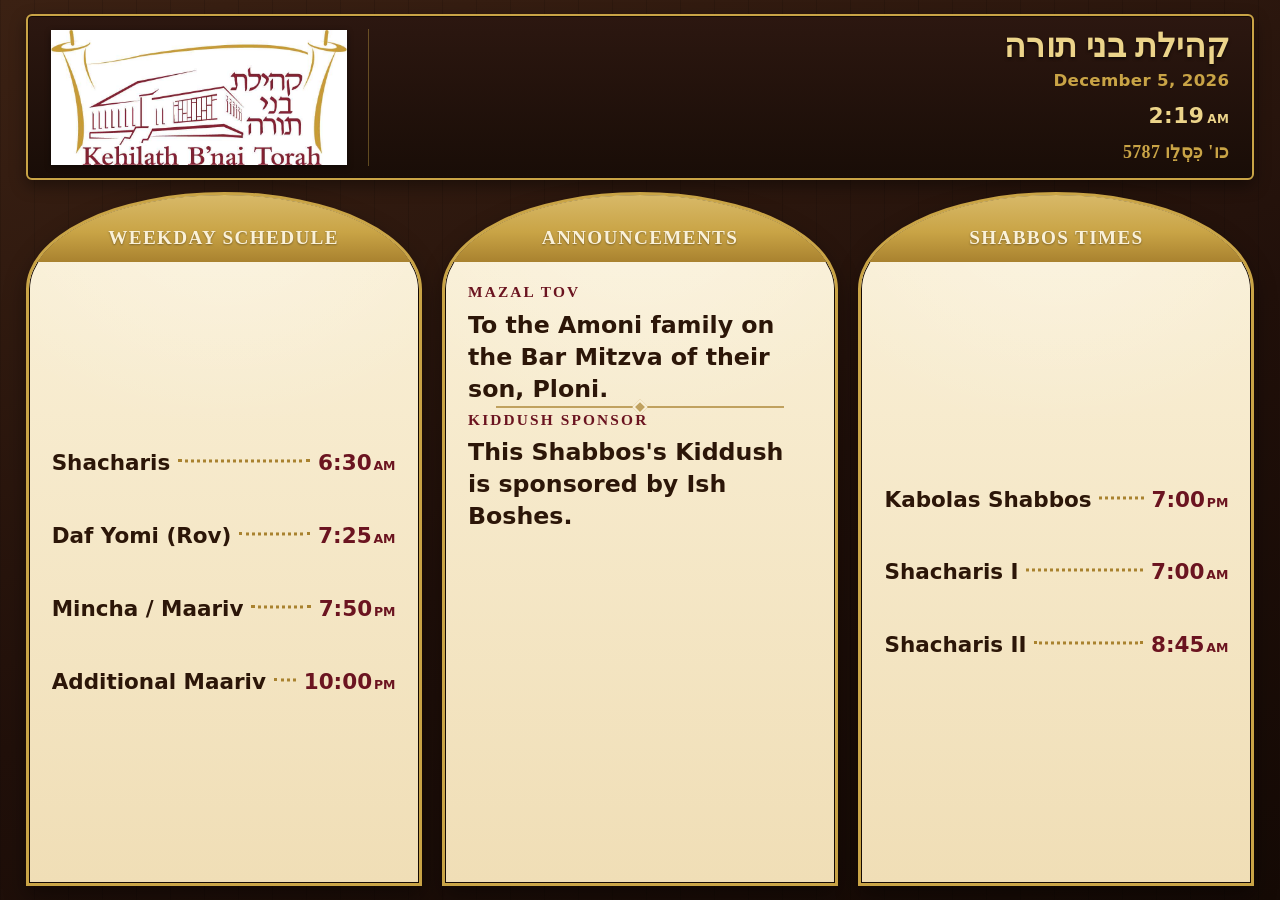
<file: index.html>
<!doctype html>
<html lang="en-US">
	<head>
		<meta charset="UTF-8">
		<meta name="viewport" content="width=1920, height=1080">
		<title>Shul Board</title>
		<link rel="stylesheet" type="text/css" href="style.css">
		<link rel="stylesheet" href="https://cdn.jsdelivr.net/npm/bootstrap@5.3.8/dist/css/bootstrap.min.css">
		<script src="https://cdn.jsdelivr.net/npm/bootstrap@5.3.8/dist/js/bootstrap.min.js"></script>
		<script src="hebcal.min.js"></script>
		<script>
			const hebLookup = ['א','ב','ג','ד','ה','ו','ז','ח','ט','י','יא','יב','יג','יד','טו','טז','יז', 'יח','יט','כ', 'כא','כב','כג','כד','כה','כו','כז','כח','כט','ל'];
			function checkTime(i) {
				if (i < 10) {i = "0" + i};  // add zero in front of numbers < 10
				return i;
			}

			function startTime() {
				const today = new Date();
				let h = today.getHours();
				let m = today.getMinutes();

				let d = today.getDate();
				let M = today.toLocaleString('default', { month: 'long' });
				let Y = today.getFullYear();

				const ampm = h >= 12 ? "PM" : "AM";
				
				h = h % 12;
				if (h === 0) {
					h = 12;
				}

				let hebdate = new hebcal.HDate(today)
				let hebday = hebLookup[hebdate.getDate()];
				let hebmonth = hebcal.Locale.gettext(hebdate.getMonthName(), "he");
				let hebyear = hebdate.getFullYear();
				console.debug(hebdate.render("he"))
				m = checkTime(m);
				document.getElementById('time').innerHTML =  h + ":" + m + '<span class="ampm">' + ampm + '</span>';
				document.getElementById('en-date').innerHTML = M + " " + d + ", " + Y;
				document.getElementById('he-date').innerHTML = hebday + "'" + " " + hebmonth + " " + hebyear;
				setTimeout(startTime, 1000);
			}
			function init(){
				startTime();
		}
		</script>
	</head>
	<body onload="init()">
		<div class="board">

			<header class="north">
				<img
					src="logo.jpg"
					alt="Logo"
					class="logo"
					onerror="this.onerror=null;this.src='logo-placeholder.svg';">
				<div class="header-info">
					<span id="shul" class="shul-name">קהילת בני תורה</span>
					<div id="en-date" class="en-date"></div>
					<div id="time" class="time"></div>
					<div id="he-date" class="he-date">כ׳ סיון הת״שפו</div>
				</div>
			</header>

			<main class="columns">

				<section class="column west">
					<div class="column-header">Weekday Schedule</div>					
					<div class="column-content schedule-list">
						<div class="schedule-row">
							<span class="label">Shacharis</span>
							<span class="leader"></span>
							<span class="value">6:30<small>AM</small></span>
						</div>
						<div class="schedule-row">
							<span class="label">Daf Yomi (Rov)</span>
							<span class="leader"></span>
							<span class="value">7:25<small>AM</small></span>
						</div>
						<div class="schedule-row">
							<span class="label">Mincha / Maariv</span>
							<span class="leader"></span>
							<span class="value">7:50<small>PM</small></span>
						</div>
						<div class="schedule-row">
							<span class="label">Additional Maariv</span>
							<span class="leader"></span>
							<span class="value">10:00<small>PM</small></span>
						</div>
					</div>
				</section>

				<section class="column center">
					<div class="column-header">Announcements</div>
					<div id="carousel-div" class="carousel slide" data-bs-ride="carousel" data-bs-interval="5000">
						<div class="carousel-inner">
							<div class="column-content announcements carousel-item active">
								<article class="announcement">
									<div class="eyebrow">Mazal Tov</div>
									<p>To the Amoni family on the Bar Mitzva of their son, Ploni.</p>
								</article>
								<div class="ornament" aria-hidden="true"></div>
								<article class="announcement">
									<div class="eyebrow">Kiddush Sponsor</div>
									<p>This Shabbos's Kiddush is sponsored by Ish Boshes.</p>
								</article>
							</div>
							<div class="column-content announcements carousel-item">
								<article class="announcement">
									<div class="eyebrow">Thank you</div>
									<p>To all of our kind sponsors.</p>
								</article>
								<div class="ornament" aria-hidden="true"></div>
								<article class="announcement">
									<div class="eyebrow">Yartzeit</div>
									<p>of Moshe Rabeinu.</p>
								</article>
							</div>
							<div class="column-content announcements carousel-item">						
								<article class="announcement">
									<div class="text">
										<div class="eyebrow">Mazal Tov</div> 
										<p>to the Avinu family on the Akeida of Yitzchok</p>
									</div>
								</article>
								<div class="ornament" aria-hidden="true"></div>
								<article class="announcement has-photo">
									<div class="text">
										<div class="eyebrow">Yartzeit</div>
										<p>Rav Moshe Feinstein ZT"L</p>
									</div>
									<img
										class="photo"
										src="photo-example.jpg"
										alt=""
										onerror="this.onerror=null;this.src='photo-placeholder.svg';">
								</article>
								<div class="ornament" aria-hidden="true"></div>
								<article class="announcement">
									<div class="eyebrow">Kiddush Sponsor</div>
									<p>This Shabbos's Kiddush is sponsored by Ish Boshes.</p>
								</article>
							</div>
						</div>
					</div>
				</section>
 
				<section class="column east">
					<div class="column-header">Shabbos Times</div>
					<div class="column-content schedule-list">
						<div class="schedule-row">
							<span class="label">Kabolas Shabbos</span>
							<span class="leader"></span>
							<span class="value">7:00<small>PM</small></span>
						</div>
						<div class="schedule-row">
							<span class="label">Shacharis I</span>
							<span class="leader"></span>
							<span class="value">7:00<small>AM</small></span>
						</div>
						<div class="schedule-row">
							<span class="label">Shacharis II</span>
							<span class="leader"></span>
							<span class="value">8:45<small>AM</small></span>
						</div>
					</div>
				</section>

			</main>

		</div>
	</body>
</html>
</file>
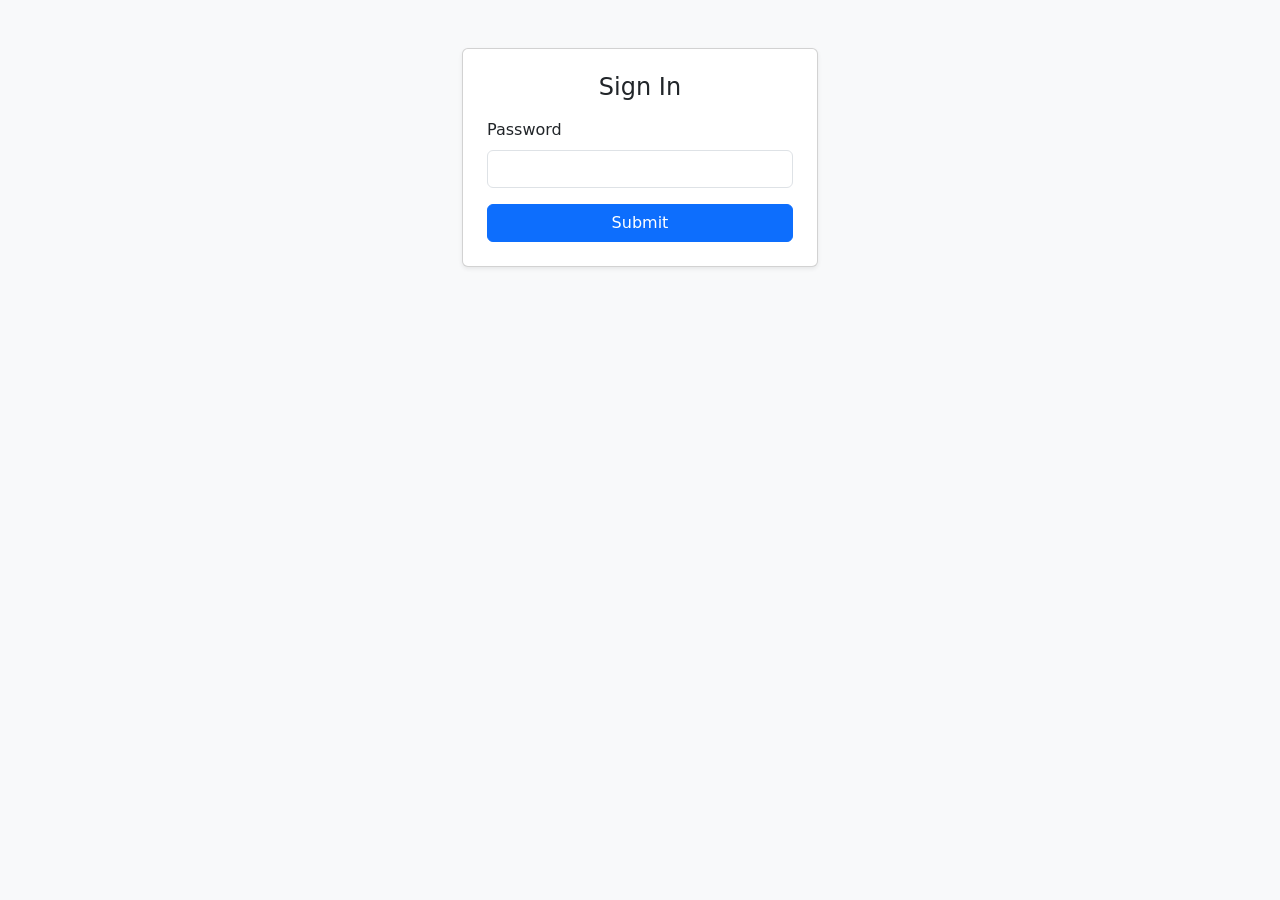
<file: static/login.html>
<!DOCTYPE html>
<html lang="en">
<head>
<meta charset="UTF-8">
		<meta name="viewport" content="width=1920, height=1080">
<title>Login</title>
<script src="https://cdn.jsdelivr.net/npm/bootstrap@5.3.8/dist/js/bootstrap.min.js"></script>
<link rel="stylesheet" href="https://cdn.jsdelivr.net/npm/bootstrap@5.3.8/dist/css/bootstrap.min.css">
</head>
<body class="bg-light">
 
<div class="container">
  <div class="row justify-content-center mt-5">
    <div class="col-12 col-sm-8 col-md-5 col-lg-4">
      <div class="card shadow-sm">
        <div class="card-body p-4">
          <h4 class="card-title mb-3 text-center">Sign In</h4>
 
          <form id="loginForm" novalidate>
            <div class="mb-3">
              <label for="password" class="form-label">Password</label>
              <input type="password" class="form-control" id="password" name="password" required>
              <div class="invalid-feedback">Please enter your password.</div>
            </div>
 
            <div id="loginError" class="alert alert-danger py-2 d-none" role="alert"></div>
 
            <button type="submit" class="btn btn-primary w-100">Submit</button>
          </form>
 
        </div>
      </div>
    </div>
  </div>
</div>
 
<script src="https://cdn.jsdelivr.net/npm/bootstrap@5.3.3/dist/js/bootstrap.bundle.min.js"></script>
<script>
  document.getElementById('loginForm').addEventListener('submit', async function (e) {
    e.preventDefault();
    const form = e.target;
    const password = document.getElementById('password').value;
    const errorBox = document.getElementById('loginError');
    errorBox.classList.add('d-none');
 
    if (!password) {
      form.classList.add('was-validated');
      return;
    }
 
    try {
      const formData = new URLSearchParams();

      formData.append("username", "admin");
      formData.append("password", password);
      const response = await fetch('/api/token', {
        method: 'POST',
        headers: { 'Content-Type': 'application/x-www-form-urlencoded' },
        body: formData
      });
 
      if (response.ok) {
        redirectAfterLogin();
      } else {
        errorBox.textContent = 'Incorrect password. Please try again.';
        errorBox.classList.remove('d-none');
      }
    } catch (err) {
      errorBox.textContent = 'Something went wrong. Please try again.';
      errorBox.classList.remove('d-none');
    }
  });
 
  function redirectAfterLogin() {
    const params = new URLSearchParams(window.location.search);
    const target = params.get('redirected_from');
 
    // Only redirect to a same-site relative path (starts with a single "/",
    // not "//"), to avoid an open-redirect to an external/attacker URL.
    if (target && /^\/(?!\/)/.test(target)) {
      window.location.href = target;
    } else {
      window.location.href = '/';
    }
  }
</script>
 
</body>
</html>
</file>
<file: style.css>
:root {
	/* wood frame */
	--walnut-mid: #3b2113;
	--walnut-dark: #21100a;
	--walnut-edge: #150a05;

	/* brass */
	--brass: #c9a446;
	--brass-bright: #ecd48a;
	--brass-deep: #a9822f;

	/* parchment tablets */
	--parchment-light: #faf1d9;
	--parchment: #f0deb6;

	/* ink */
	--burgundy: #6b1420;
	--ink: #2c1608;

	--display-font: Georgia, 'Times New Roman', serif;
	--hebrew-font: 'Frank Ruehl CLM', 'Frank Ruehl', 'David', 'Times New Roman', serif;
	--body-font: 'Segoe UI', Helvetica, Arial, sans-serif;
}

* {
	box-sizing: border-box;
}

html,
body {
	width: 100%;
	height: 100%;
	margin: 0;
	padding: 0;
}

body {
	font-family: var(--body-font);
	overflow: hidden;
	background:
		repeating-linear-gradient(90deg, rgba(0, 0, 0, 0.12) 0px, rgba(0, 0, 0, 0.12) 1px, transparent 1px, transparent 34px),
		linear-gradient(160deg, var(--walnut-mid) 0%, var(--walnut-dark) 55%, var(--walnut-edge) 100%);
}

.board {
	width: 100%;
	height: 100%;
	display: flex;
	flex-direction: column;
	padding: 1.6vh 2vw;
	gap: 1.3vh;
}

/* ===================== HEADER ===================== */

.north {
	flex: 0 0 auto;
	display: flex;
	flex-direction: row;
	align-items: center;
	gap: 1.6vw;
	border: 2px solid var(--brass);
	border-radius: 6px;
	box-shadow:
		0 0 0 1px var(--walnut-edge) inset,
		0 6px 16px rgba(0, 0, 0, 0.4);
	background: linear-gradient(180deg, #2c1710 0%, #190d07 100%);
	padding: 1.4vh 1.8vw;
}

.logo {
	flex: 0 0 auto;
	height: 15vh;
	width: auto;
	aspect-ratio: 941 / 428;
	object-fit: contain;
	filter: drop-shadow(0 2px 3px rgba(0, 0, 0, 0.45));
}

.header-info {
	flex: 1 1 auto;
	min-width: 0;
	display: flex;
	flex-direction: column;
	align-items: flex-end;
	justify-content: center;
	gap: 0.7vh;
	padding-left: 1.6vw;
	border-left: 1px solid rgba(201, 164, 70, 0.4);
}

.shul-name {
	font-family: var(--hebrew-font);
	font-size: 2.6vw;
	font-weight: 700;
	color: var(--brass-bright);
	letter-spacing: 0.01em;
	line-height: 1;
	white-space: nowrap;
	text-shadow: 0 2px 3px rgba(0, 0, 0, 0.5);
}

.en-date,
.time,
.he-date {
	color: var(--brass);
	font-weight: 600;
	letter-spacing: 0.02em;
}

.en-date {
	font-size: 1.3vw;
}

.he-date {
	font-family: var(--hebrew-font);
	font-size: 1.4vw;
}

.time {
	font-size: 1.7vw;
	font-weight: 800;
	font-variant-numeric: tabular-nums;
	color: var(--brass-bright);
}

.time .ampm {
	font-size: 0.55em;
	font-weight: 700;
	margin-left: 0.25em;
}

/* ===================== COLUMNS ===================== */

.columns {
	flex: 1 1 auto;
	min-height: 0;
	display: flex;
	flex-direction: row;
	align-items: stretch;
	gap: 1.6vw;
}

.column {
	flex: 1 1 0;
	min-width: 0;
	min-height: 0;
	display: flex;
	flex-direction: column;
	overflow: hidden;
	border: 3px solid var(--brass);

	/* rounded "Luchos" arch top, square base */
	border-top-left-radius: 50% 14%;
	border-top-right-radius: 50% 14%;

	box-shadow:
		0 0 0 1px var(--walnut-edge) inset,
		0 10px 22px rgba(0, 0, 0, 0.38);

	background:
		radial-gradient(120% 55% at 50% 0%, rgba(255, 255, 255, 0.28), rgba(255, 255, 255, 0) 62%),
		linear-gradient(180deg, var(--parchment-light) 0%, var(--parchment) 100%);
}

.column-header {
	flex: 0 0 auto;
	text-align: center;
	font-family: var(--display-font);
	font-weight: 700;
	font-size: 1.5vw;
	letter-spacing: 0.07em;
	text-transform: uppercase;
	color: var(--parchment-light);
	background: linear-gradient(180deg, #d8b968 0%, var(--brass) 55%, var(--brass-deep) 100%);
	padding: 3.2vh 1vw 1.1vh;
	text-shadow: 0 1px 2px rgba(0, 0, 0, 0.35);
}

.column-content {
	flex: 1 1 auto;
	min-height: 0;
	display: flex;
	flex-direction: column;
	justify-content: center;
	gap: 4vh;
	padding: 2vh 1.8vw;
	color: var(--ink);
}

/* west / east schedules: slightly tighter rhythm than prose announcements */
.schedule-list {
	gap: 4.5vh;
}

/* ---- schedule rows (west / east columns) ---- */

.schedule-row {
	display: flex;
	align-items: baseline;
	font-size: 1.68vw;
}

.schedule-row .label {
	min-width: 0;
	font-weight: 700;
	white-space: nowrap;
	overflow: hidden;
	text-overflow: ellipsis;
}

.schedule-row .leader {
	flex: 1 1 auto;
	min-width: 1vw;
	border-bottom: 3px dotted var(--brass-deep);
	margin: 0 0.6vw;
	transform: translateY(-0.35em);
}

.schedule-row .value {
	font-weight: 800;
	font-variant-numeric: tabular-nums;
	color: var(--burgundy);
	white-space: nowrap;
}

.schedule-row .value small {
	font-size: 0.58em;
	font-weight: 700;
	margin-left: 0.15em;
}

/* ---- announcements (center column) ---- */

.announcements {
	gap: 2vh;
}

.announcement .eyebrow {
	font-family: var(--display-font);
	font-size: 1.2vw;
	font-weight: 700;
	letter-spacing: 0.14em;
	text-transform: uppercase;
	color: var(--burgundy);
}

.announcement p {
	margin: 0.7vh 0 0;
	font-size: 1.85vw;
	font-weight: 600;
	line-height: 1.35;
}

/* announcement variant: photo alongside the text, brass-framed like a
   small portrait plaque. Add class="has-photo" to any .announcement
   and drop an <img class="photo"> as its first child. Announcements
   without a photo keep the plain text-only layout above. */
.announcement.has-photo {
	display: flex;
	flex-direction: column;
	align-items: flex-start;
	gap: 1.2vw;
}

.announcement.has-photo .photo {
	flex: 0 0 auto;
	width: 16.4vw;
	height: 16.4vw;
	object-fit: cover;
	border-radius: 10px;
	border: 3px solid var(--brass);
	box-shadow:
		0 0 0 1px var(--walnut-edge),
		0 4px 10px rgba(0, 0, 0, 0.35);
}

.announcement.has-photo .text {
	flex: 1 1 auto;
	min-width: 0;
}

.ornament {
	position: relative;
	height: 2px;
	background: var(--brass-deep);
	opacity: 0.7;
	margin: 0 8%;
}

.ornament::before {
	content: "";
	position: absolute;
	top: 50%;
	left: 50%;
	width: 0.85vw;
	height: 0.85vw;
	background: var(--brass-deep);
	border: 2px solid var(--parchment-light);
	transform: translate(-50%, -50%) rotate(45deg);
}

.carousel-div{
	display:contents;
}
</file>
